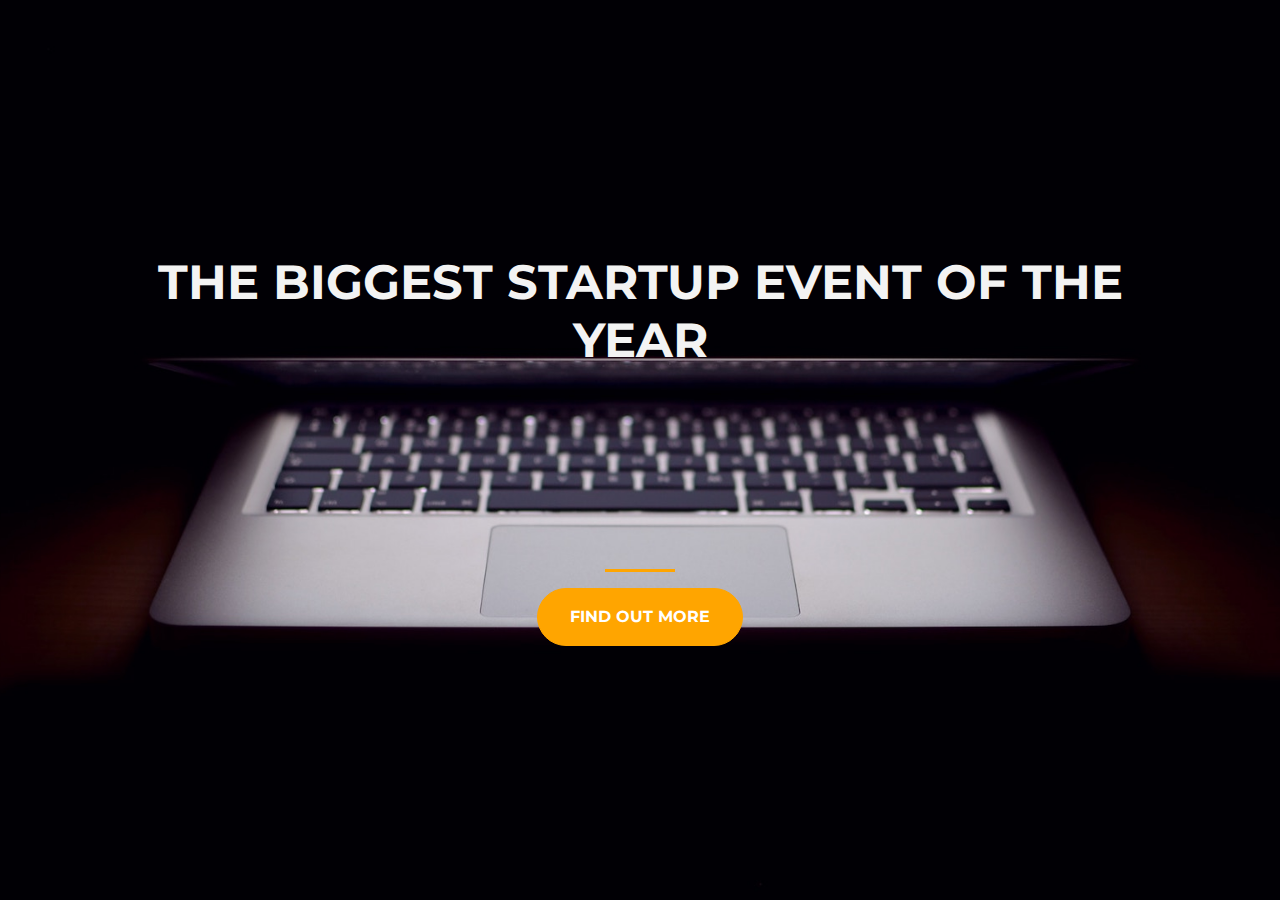
<file: index.html>
<!DOCTYPE html>
<html>
  <head>
    <title>Startup</title>
    <!-- Required meta tags -->
    <meta charset="utf-8">
    <meta name="viewport" content="width=device-width, initial-scale=1, shrink-to-fit=no">

    <!-- Google Fonts -->
    <link href="https://fonts.googleapis.com/css?family=Montserrat" rel="stylesheet">

    <!-- Bootstrap CSS from a CDN. This way you don't have to include the bootstrap file yourself -->
    <link rel="stylesheet" href="https://stackpath.bootstrapcdn.com/bootstrap/4.3.1/css/bootstrap.min.css" integrity="sha384-ggOyR0iXCbMQv3Xipma34MD+dH/1fQ784/j6cY/iJTQUOhcWr7x9JvoRxT2MZw1T" crossorigin="anonymous">
    
    <!-- Your own stylesheet -->
    <link rel="stylesheet" type="text/css" href="style.css">
  </head>
  <body>
    <div class="container d-flex align-items-center h-100">
      <div class="row">
        <header class="text-center col-12">
          <h1><strong>THE BIGGEST STARTUP EVENT OF THE YEAR</strong></h1>
        </header>
        <div class="buffer col-12"></div>
        <section class="text-center col-12">
            <hr>
            <a href="https://mailchi.mp/c4d6208c11c0/all-skills-master-training">
            <button class="btn btn-primary btn-xl">find out more</button>
            </a>
        </section>
      </div>
    </div>
  </body>
</html>
</file>
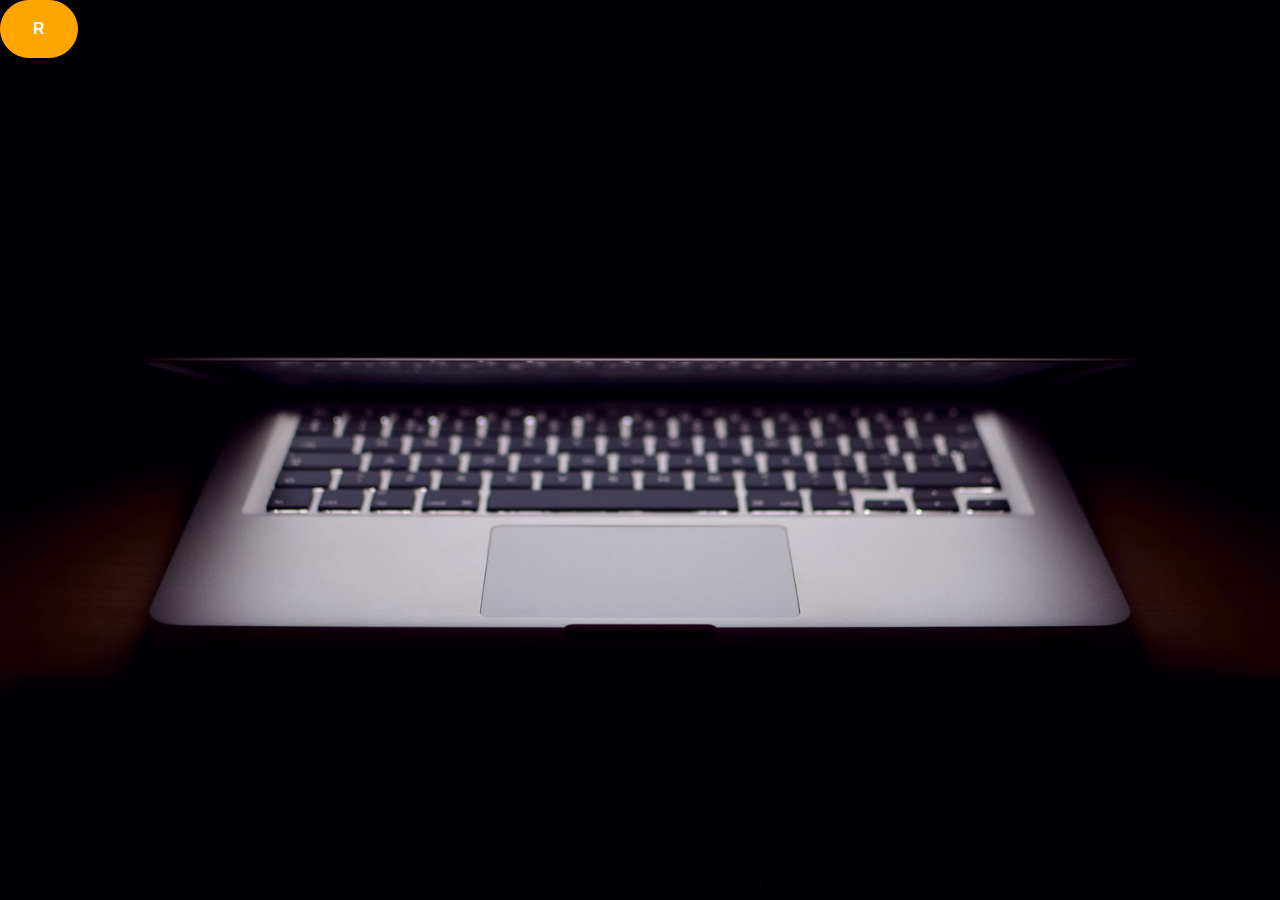
<file: index2.html>
<!DOCTYPE html>
<html>
  <head>
    <title>Connect Impact</title>
    <!-- Required meta tags -->


    <!-- Bootstrap CSS from a CDN. This way you don't have to include the bootstrap file yourself -->
    <link rel="stylesheet" href="https://stackpath.bootstrapcdn.com/bootstrap/4.3.1/css/bootstrap.min.css" integrity="sha384-ggOyR0iXCbMQv3Xipma34MD+dH/1fQ784/j6cY/iJTQUOhcWr7x9JvoRxT2MZw1T" crossorigin="anonymous">
    
    <!-- Your own stylesheet -->
    <link rel="stylesheet" type="text/css" href="style.css">
  </head>
  <body>
            <a href="https://docs.google.com/forms/d/e/1FAIpQLSfCf0-a0hVE4Nz21vlf3lAPpq9ogbQQdcpu6G8y4VSVtvzwLw/viewform">
            <button class="btn btn-primary btn-xl">R</button>
            </a>
  </body>
</html>
</file>
<file: style.css>
body,
html {
  width: 100%;
  height: 100%;
  font-family: 'Montserrat', sans-serif;
  background: url(header.jpg) no-repeat center center fixed; 
  -webkit-background-size: cover;
  -moz-background-size: cover;
  -o-background-size: cover;
  background-size: cover;
}
h1{
  font-size: 3rem;
  color: #f3f3f3;
}

.btn {
  font-weight: 700;
  border-radius: 300px;
  text-transform: uppercase;
}

hr {
  border-color: orange;
  border-width: 3px;
  max-width: 70px;
}
.btn-primary {
  background-color: orange ;
  border-color: orange;
}
.btn-primary:hover {
  background-color: #ff9005;
  border-color: #ff9005;
  border-width: 4px;
}
.btn-xl {
  padding: 1rem 2rem;
}
.buffer {
  height: 11rem;
}
</file>
